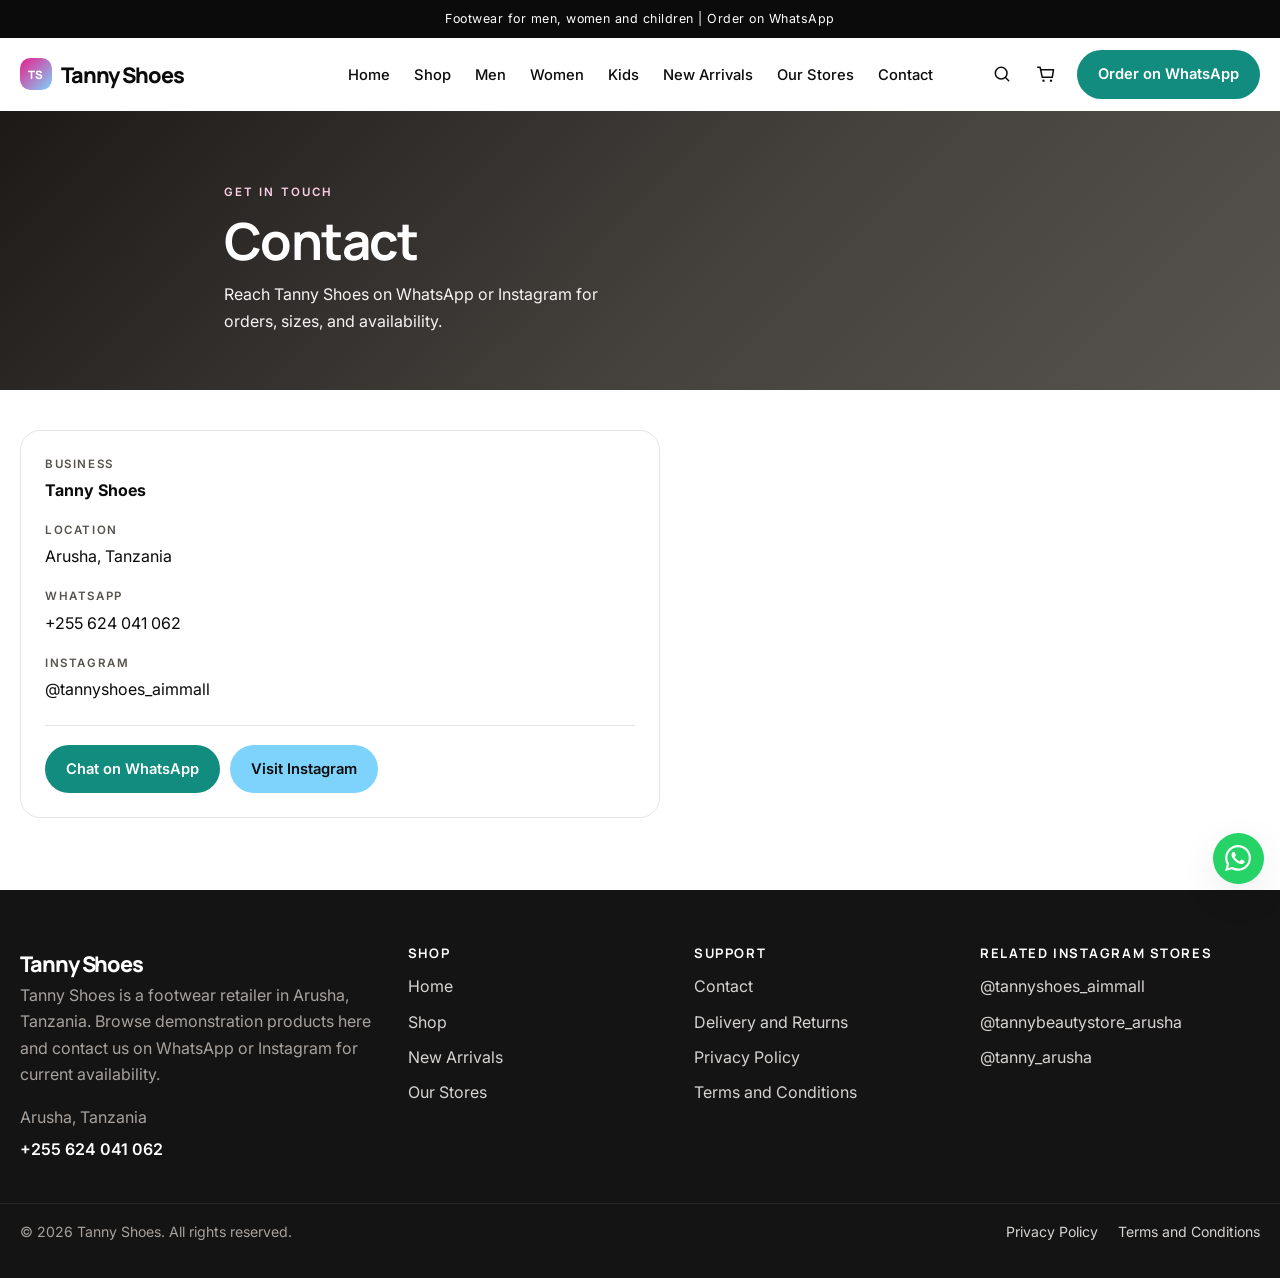
<file: preview/contact.html>
<!DOCTYPE html>
<html lang="en-TZ">
<head>
  <meta charset="utf-8">
  <meta name="viewport" content="width=device-width, initial-scale=1">
  <meta name="description" content="Contact Tanny Shoes in Arusha, Tanzania on WhatsApp or Instagram.">
  <meta name="theme-color" content="#E91E8C">
  <title>Contact — Tanny Shoes</title>
  <link rel="preconnect" href="https://fonts.googleapis.com">
  <link href="https://fonts.googleapis.com/css2?family=Inter:wght@400;500;600&family=Manrope:wght@500;600;700;800&display=swap" rel="stylesheet">
  <link rel="stylesheet" href="../wp-content/themes/solehaus/assets/css/main.css">
  <style>:root { --sh-accent: #E91E8C; --sh-accent-secondary: #7DD3FC; }</style>
</head>
<body data-page="contact">
  <div id="app-header"></div>
  <main id="primary" class="sh-main">
    <div id="page-content"></div>
  </main>
  <div id="app-footer"></div>
  <script src="config.js"></script>
  <script src="layout.js"></script>
  <script src="pages.js"></script>
</body>
</html>
</file>
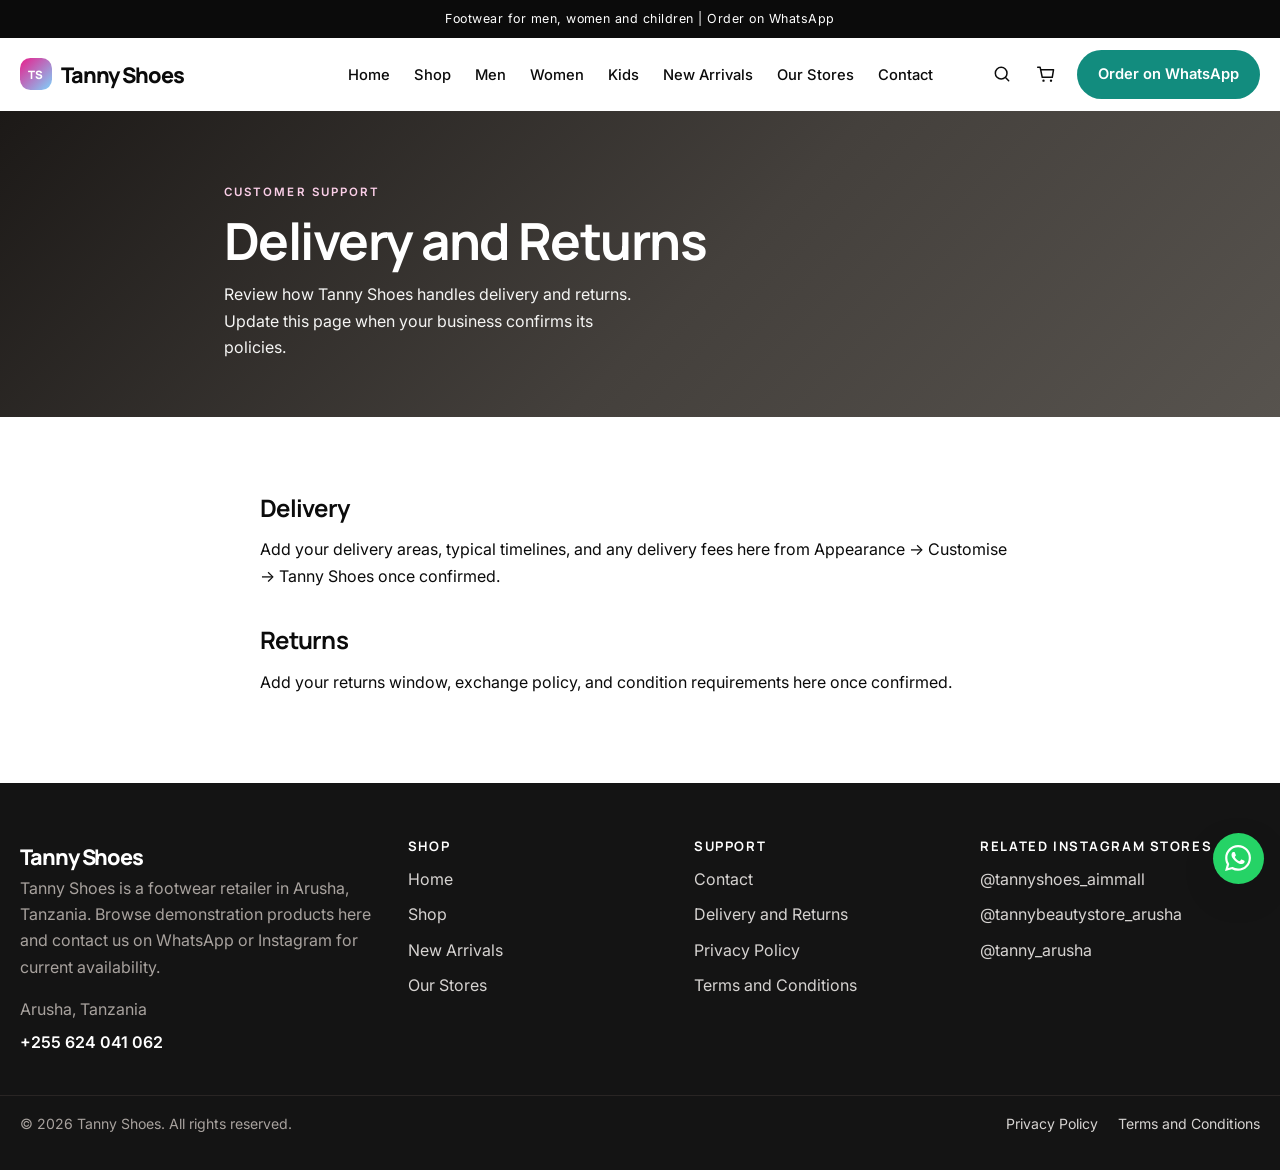
<file: preview/delivery.html>
<!DOCTYPE html>
<html lang="en-TZ">
<head>
  <meta charset="utf-8">
  <meta name="viewport" content="width=device-width, initial-scale=1">
  <meta name="description" content="Delivery and returns information for Tanny Shoes in Arusha, Tanzania.">
  <meta name="theme-color" content="#E91E8C">
  <title>Delivery and Returns — Tanny Shoes</title>
  <link rel="preconnect" href="https://fonts.googleapis.com">
  <link href="https://fonts.googleapis.com/css2?family=Inter:wght@400;500;600&family=Manrope:wght@500;600;700;800&display=swap" rel="stylesheet">
  <link rel="stylesheet" href="../wp-content/themes/solehaus/assets/css/main.css">
  <style>:root { --sh-accent: #E91E8C; --sh-accent-secondary: #7DD3FC; }</style>
</head>
<body data-page="delivery">
  <div id="app-header"></div>
  <main id="primary" class="sh-main">
    <div id="page-content"></div>
  </main>
  <div id="app-footer"></div>
  <script src="config.js"></script>
  <script src="layout.js"></script>
  <script src="pages.js"></script>
</body>
</html>
</file>
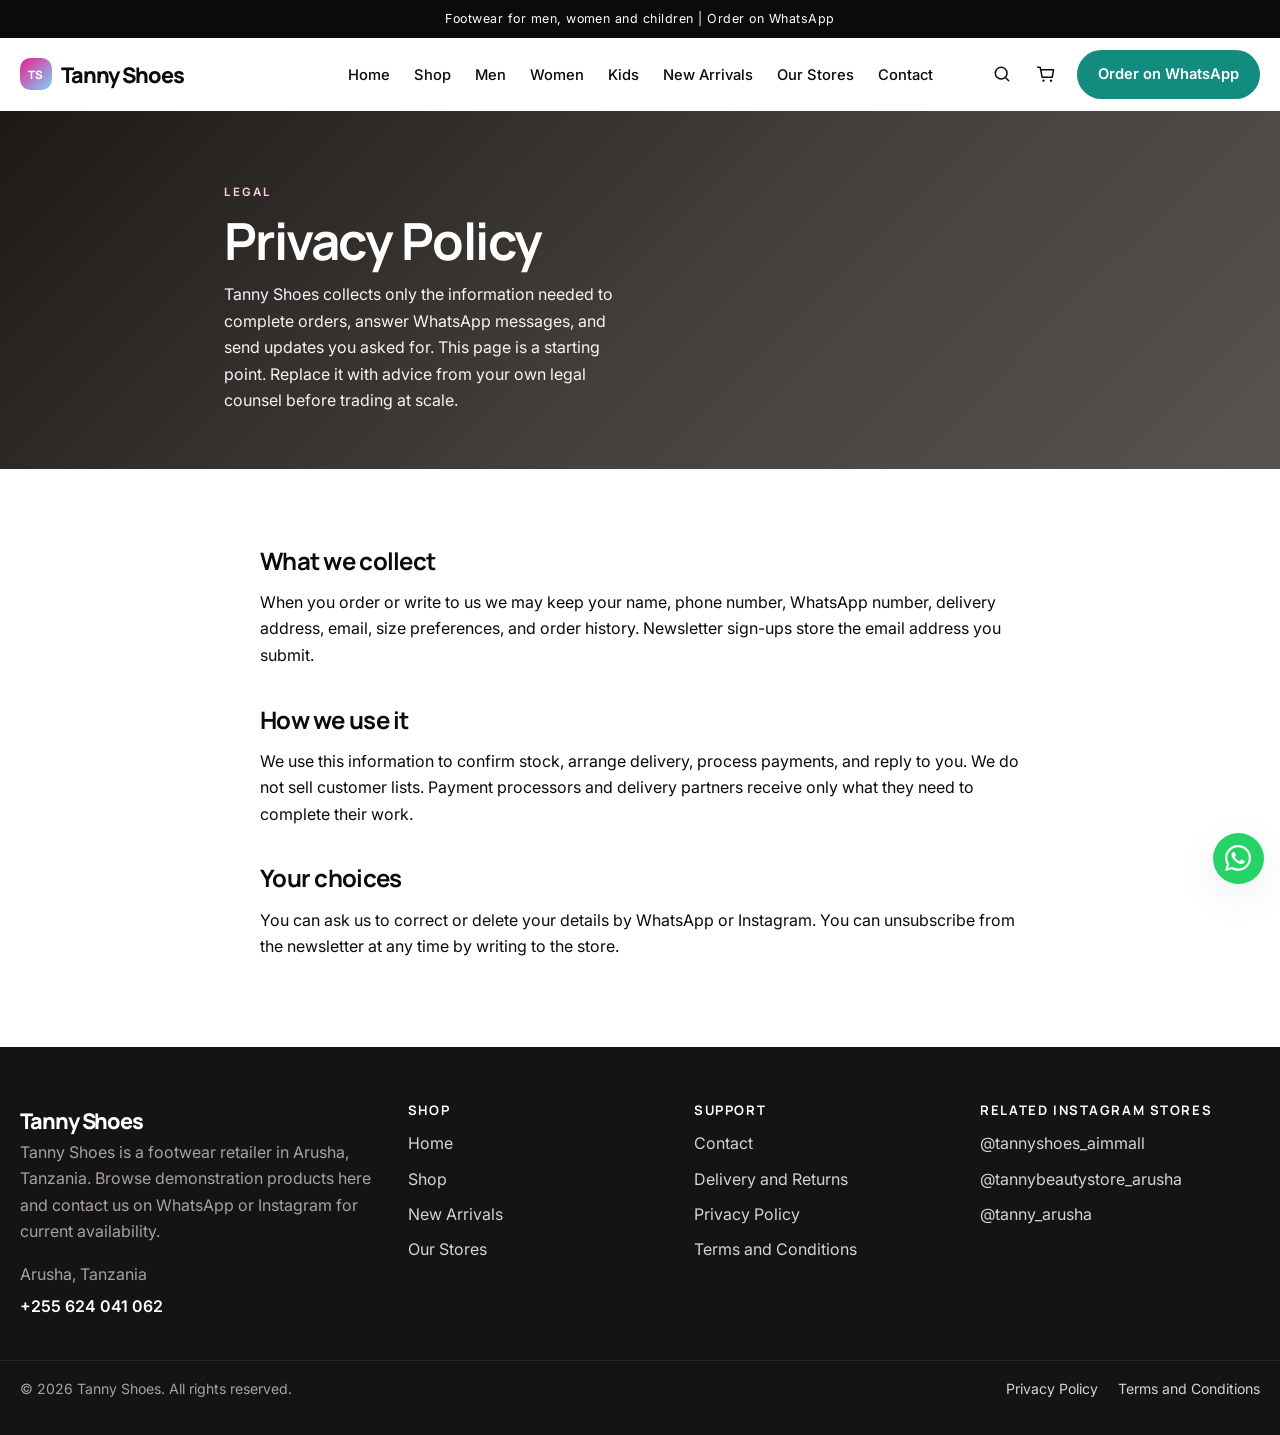
<file: preview/privacy.html>
<!DOCTYPE html>
<html lang="en-TZ">
<head>
  <meta charset="utf-8">
  <meta name="viewport" content="width=device-width, initial-scale=1">
  <meta name="description" content="Privacy Policy for Tanny Shoes in Arusha, Tanzania.">
  <meta name="theme-color" content="#E91E8C">
  <title>Privacy Policy — Tanny Shoes</title>
  <link rel="preconnect" href="https://fonts.googleapis.com">
  <link href="https://fonts.googleapis.com/css2?family=Inter:wght@400;500;600&family=Manrope:wght@500;600;700;800&display=swap" rel="stylesheet">
  <link rel="stylesheet" href="../wp-content/themes/solehaus/assets/css/main.css">
  <style>:root { --sh-accent: #E91E8C; --sh-accent-secondary: #7DD3FC; }</style>
</head>
<body data-page="privacy">
  <div id="app-header"></div>
  <main id="primary" class="sh-main">
    <div id="page-content"></div>
  </main>
  <div id="app-footer"></div>
  <script src="config.js"></script>
  <script src="layout.js"></script>
  <script src="pages.js"></script>
</body>
</html>
</file>
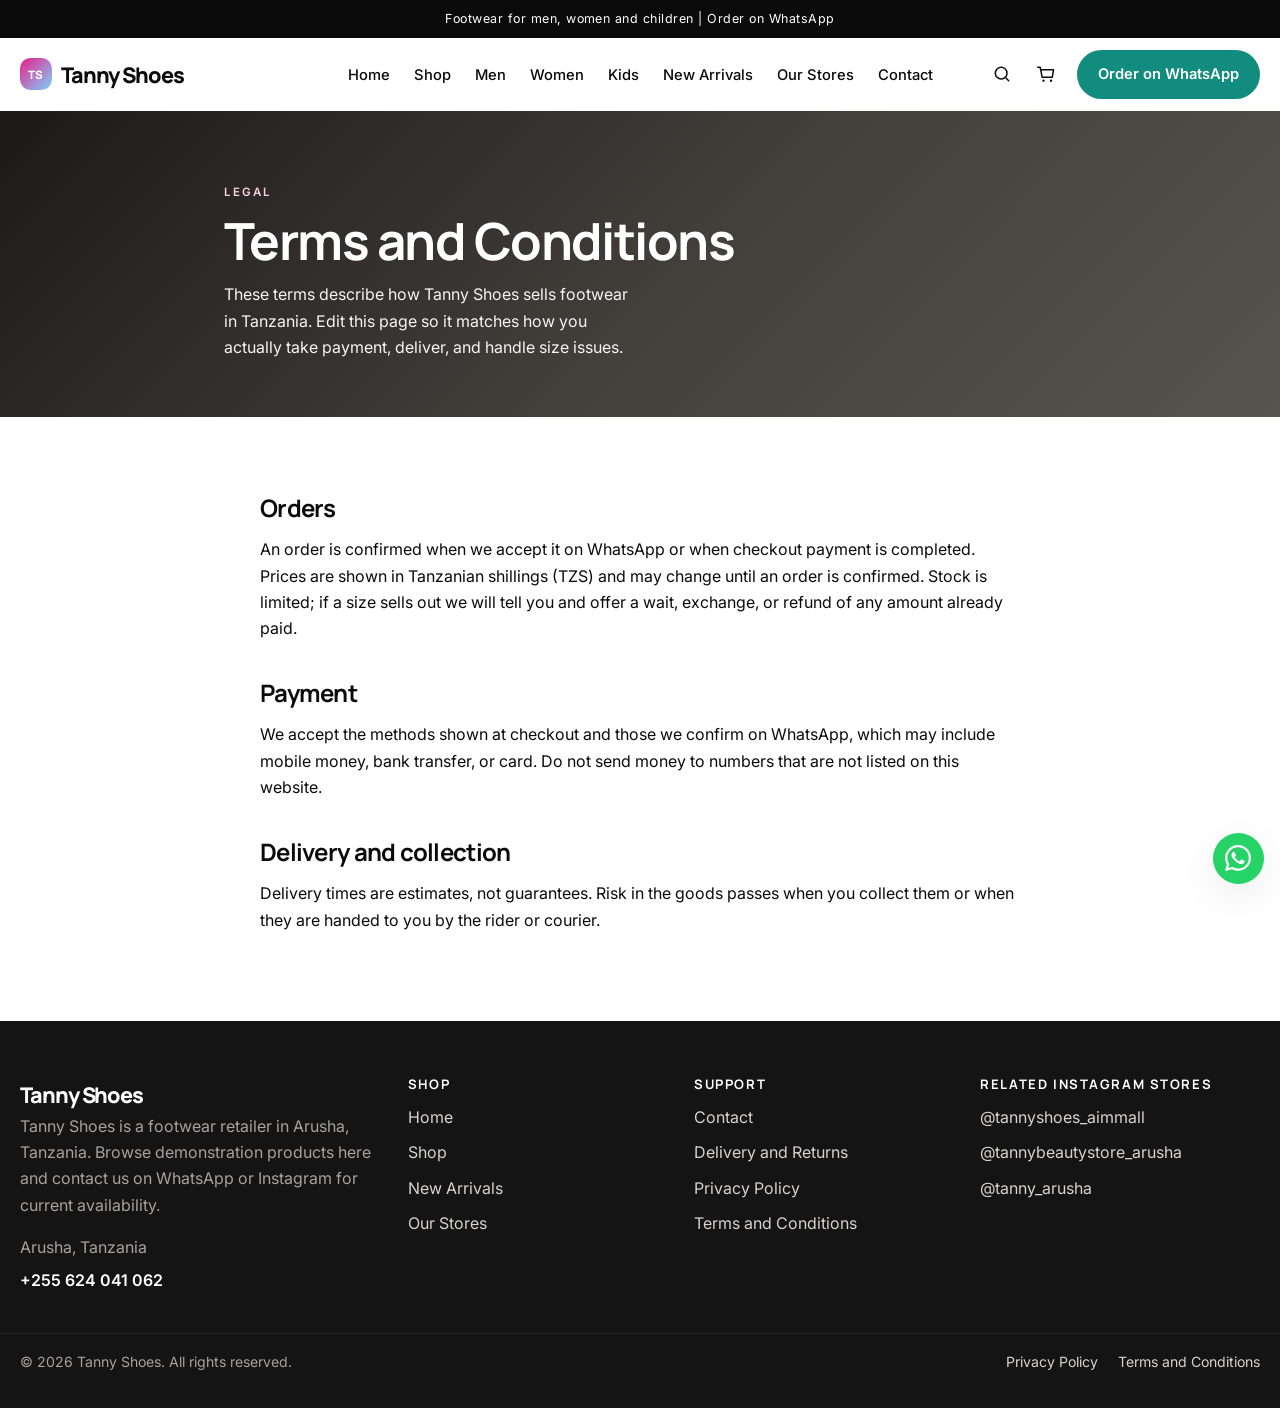
<file: preview/terms.html>
<!DOCTYPE html>
<html lang="en-TZ">
<head>
  <meta charset="utf-8">
  <meta name="viewport" content="width=device-width, initial-scale=1">
  <meta name="description" content="Terms and Conditions for Tanny Shoes in Arusha, Tanzania.">
  <meta name="theme-color" content="#E91E8C">
  <title>Terms and Conditions — Tanny Shoes</title>
  <link rel="preconnect" href="https://fonts.googleapis.com">
  <link href="https://fonts.googleapis.com/css2?family=Inter:wght@400;500;600&family=Manrope:wght@500;600;700;800&display=swap" rel="stylesheet">
  <link rel="stylesheet" href="../wp-content/themes/solehaus/assets/css/main.css">
  <style>:root { --sh-accent: #E91E8C; --sh-accent-secondary: #7DD3FC; }</style>
</head>
<body data-page="terms">
  <div id="app-header"></div>
  <main id="primary" class="sh-main">
    <div id="page-content"></div>
  </main>
  <div id="app-footer"></div>
  <script src="config.js"></script>
  <script src="layout.js"></script>
  <script src="pages.js"></script>
</body>
</html>
</file>
<file: wp-content/themes/solehaus/assets/css/main.css>
/* Solehaus — storefront styles */

:root {
  --sh-ink: #0b0b0b;
  --sh-paper: #ffffff;
  --sh-mist: #f5f5f4;
  --sh-line: #e7e5e4;
  --sh-muted: #57534e;
  --sh-stone: #a8a29e;
  --sh-accent: #e91e8c;
  --sh-accent-dark: #be185d;
  --sh-accent-secondary: #7dd3fc;
  --sh-accent-secondary-dark: #0284c7;
  --sh-whatsapp: #128c7e;
  --sh-shadow: 0 12px 40px rgba(11, 11, 11, 0.08);
  --sh-radius: 1.25rem;
  --sh-radius-sm: 0.9rem;
  --sh-header: 4.5rem;
  --sh-announce: 2.4rem;
  --sh-max: 1240px;
  --sh-font: Inter, system-ui, -apple-system, "Segoe UI", sans-serif;
  --sh-display: Manrope, Inter, system-ui, sans-serif;
}

*,
*::before,
*::after {
  box-sizing: border-box;
}

html {
  scroll-behavior: smooth;
}

body {
  margin: 0;
  color: var(--sh-ink);
  background: var(--sh-paper);
  font-family: var(--sh-font);
  font-size: 1rem;
  line-height: 1.65;
  -webkit-font-smoothing: antialiased;
  overflow-x: hidden;
}

img {
  max-width: 100%;
  display: block;
  border: 0;
}

a {
  color: inherit;
  text-decoration: none;
}

button,
input,
select {
  font: inherit;
}

h1, h2, h3, h4 {
  font-family: var(--sh-display);
  line-height: 1.12;
  letter-spacing: -0.03em;
  margin: 0 0 0.6em;
}

p { margin: 0 0 1em; }

.sh-skip {
  position: absolute;
  left: 1rem;
  top: -4rem;
  z-index: 100;
  background: var(--sh-ink);
  color: #fff;
  padding: 0.6rem 1rem;
  border-radius: 999px;
}

.sh-skip:focus {
  top: 1rem;
}

.sh-sr,
.sh-hp {
  position: absolute;
  width: 1px;
  height: 1px;
  overflow: hidden;
  clip: rect(0 0 0 0);
}

.sh-container {
  width: min(calc(100% - 2rem), var(--sh-max));
  margin-inline: auto;
}

.sh-kicker {
  font-size: 0.72rem;
  letter-spacing: 0.18em;
  text-transform: uppercase;
  font-weight: 600;
  color: var(--sh-accent);
  margin-bottom: 0.6rem;
}

.sh-kicker--light { color: #fbcfe8; }

.sh-center { text-align: center; margin-top: 2rem; }

.sh-text-link {
  font-weight: 600;
  border-bottom: 1px solid var(--sh-ink);
  padding-bottom: 0.1rem;
}

/* Buttons */
.sh-btn {
  display: inline-flex;
  align-items: center;
  justify-content: center;
  gap: 0.4rem;
  min-height: 2.85rem;
  padding: 0.7rem 1.25rem;
  border-radius: 999px;
  border: 1px solid transparent;
  font-weight: 600;
  font-size: 0.92rem;
  cursor: pointer;
  transition: transform 0.2s ease, background 0.2s ease, color 0.2s ease, border-color 0.2s ease;
}

.sh-btn:hover { transform: translateY(-1px); }
.sh-btn:focus-visible {
  outline: 2px solid var(--sh-accent);
  outline-offset: 3px;
}

.sh-btn--dark { background: var(--sh-ink); color: #fff; }
.sh-btn--dark:hover { background: #1c1917; }
.sh-btn--light { background: #fff; color: var(--sh-ink); }
.sh-btn--accent { background: var(--sh-accent); color: #fff; }
.sh-btn--accent:hover { background: var(--sh-accent-dark); }
.sh-btn--secondary { background: var(--sh-accent-secondary); color: #0b0b0b; }
.sh-btn--secondary:hover { background: var(--sh-accent-secondary-dark); color: #fff; }
.sh-btn--outline {
  background: transparent;
  color: var(--sh-ink);
  border-color: var(--sh-line);
  box-shadow: inset 0 0 0 1px var(--sh-line);
}
.sh-btn--outline:hover {
  border-color: var(--sh-ink);
  box-shadow: inset 0 0 0 1px var(--sh-ink);
  transform: translateY(-1px);
}
.sh-btn--whatsapp { background: var(--sh-whatsapp); color: #fff; }
.sh-btn--whatsapp:hover { background: #0e7a6e; }
.sh-btn--header { display: none; }
.sh-btn--block { width: 100%; margin-top: 0.75rem; }

.sh-icon-btn {
  width: 2.6rem;
  height: 2.6rem;
  border: 0;
  background: transparent;
  color: inherit;
  display: inline-flex;
  align-items: center;
  justify-content: center;
  border-radius: 999px;
  cursor: pointer;
  position: relative;
}

.sh-icon-btn:hover,
.sh-icon-btn:focus-visible {
  background: var(--sh-mist);
  outline: none;
}

/* Announcement + header */
.sh-announce {
  background: var(--sh-ink);
  color: #fff;
  text-align: center;
  font-size: 0.78rem;
  letter-spacing: 0.04em;
  min-height: var(--sh-announce);
  display: flex;
  align-items: center;
  justify-content: center;
  padding: 0.45rem 1rem;
}

.sh-announce p { margin: 0; }

.sh-header {
  position: sticky;
  top: 0;
  z-index: 50;
  background: rgba(255,255,255,0.92);
  backdrop-filter: blur(16px);
  border-bottom: 1px solid transparent;
  transition: box-shadow 0.2s ease, border-color 0.2s ease;
  isolation: isolate;
}

.sh-header.is-compact {
  border-bottom-color: var(--sh-line);
  box-shadow: 0 8px 24px rgba(11,11,11,0.04);
}

.sh-header__inner {
  min-height: var(--sh-header);
  display: grid;
  grid-template-columns: auto 1fr auto;
  align-items: center;
  gap: 1rem;
}

.sh-logo img,
.custom-logo {
  max-height: 40px;
  width: auto;
}

.sh-logo__word {
  font-family: var(--sh-display);
  font-weight: 800;
  letter-spacing: -0.05em;
  font-size: 1.35rem;
}

.sh-logo__mark {
  display: inline-flex;
  align-items: center;
  gap: 0.55rem;
}

.sh-logo__icon {
  width: 2rem;
  height: 2rem;
  border-radius: 0.65rem;
  background: linear-gradient(135deg, var(--sh-accent), var(--sh-accent-secondary));
  color: #fff;
  display: inline-flex;
  align-items: center;
  justify-content: center;
  font-size: 0.72rem;
  font-weight: 800;
  letter-spacing: 0.02em;
}

.sh-logo__word--light { color: #fff; }

.sh-nav-wrap { display: none; }

.sh-nav {
  list-style: none;
  margin: 0;
  padding: 0;
  display: flex;
  gap: 1.5rem;
}

.sh-nav a {
  font-size: 0.92rem;
  font-weight: 500;
  position: relative;
}

.sh-nav a:hover::after,
.sh-nav a:focus-visible::after {
  content: "";
  position: absolute;
  left: 0;
  right: 0;
  bottom: -0.35rem;
  height: 2px;
  background: var(--sh-accent);
}

.sh-header__actions {
  display: flex;
  align-items: center;
  gap: 0.15rem;
  justify-self: end;
}

.sh-cart-count {
  position: absolute;
  top: 0.15rem;
  right: 0.1rem;
  min-width: 1.05rem;
  height: 1.05rem;
  border-radius: 999px;
  background: var(--sh-accent);
  color: #fff;
  font-size: 0.65rem;
  font-weight: 700;
  display: inline-flex;
  align-items: center;
  justify-content: center;
  padding: 0 0.25rem;
}

.sh-cart-count[data-count="0"] { display: none; }

.sh-nav-toggle span {
  display: block;
  width: 1.15rem;
  height: 1.5px;
  background: currentColor;
  margin: 4px 0;
}

.sh-cart-link { position: relative; }

/* Mobile nav */
@media (max-width: 959px) {
  .sh-header__inner {
    position: relative;
  }

  .sh-nav-wrap {
    display: none;
    position: absolute;
    left: 0;
    right: 0;
    top: 100%;
    background: #fff;
    border-bottom: 1px solid var(--sh-line);
    padding: 0.5rem 1rem 1.25rem;
  }
  .sh-nav-wrap.is-open { display: block; }
  .sh-nav { flex-direction: column; gap: 0; }
  .sh-nav a { display: block; padding: 0.85rem 0; border-bottom: 1px solid var(--sh-line); }
}

@media (min-width: 960px) {
  .sh-nav-toggle { display: none; }
  .sh-nav-wrap { display: block; justify-self: center; }
  .sh-header__inner { grid-template-columns: 1fr auto 1fr; }
  .sh-btn--header { display: inline-flex; margin-left: 0.5rem; }
}

/* Search */
.sh-search[hidden] { display: none; }
.sh-search {
  position: fixed;
  inset: 0;
  background: rgba(11,11,11,0.45);
  z-index: 80;
  display: grid;
  place-items: start center;
  padding: 12vh 1rem 1rem;
}

.sh-search__panel {
  width: min(560px, 100%);
  background: #fff;
  border-radius: var(--sh-radius);
  padding: 1.25rem;
  box-shadow: var(--sh-shadow);
}

.sh-search__top {
  display: flex;
  justify-content: space-between;
  align-items: center;
  margin-bottom: 1rem;
}

.sh-search__form {
  display: flex;
  gap: 0.5rem;
}

.sh-search__form input,
.sh-news__form input,
.sh-card select,
.sh-page input[type="search"] {
  flex: 1;
  border: 1px solid var(--sh-line);
  border-radius: 999px;
  padding: 0.75rem 1rem;
  background: var(--sh-mist);
}

.sh-search__form input:focus,
.sh-news__form input:focus,
.sh-card select:focus,
.sh-page input:focus {
  outline: 2px solid var(--sh-accent);
  outline-offset: 1px;
  background: #fff;
}

/* Hero */
.sh-hero {
  position: relative;
  min-height: clamp(520px, 78vh, 820px);
  display: grid;
  align-items: end;
  color: #fff;
  overflow: hidden;
  background: #1c1917;
}

.sh-hero__media,
.sh-hero__overlay {
  position: absolute;
  inset: 0;
}

.sh-hero__media {
  background: linear-gradient(135deg, #292524 0%, #44403c 100%);
}

.sh-hero__media img {
  width: 100%;
  height: 100%;
  object-fit: cover;
  object-position: center 20%;
}

.sh-hero__overlay {
  background: linear-gradient(180deg, rgba(11,11,11,0.15) 0%, rgba(11,11,11,0.55) 55%, rgba(11,11,11,0.78) 100%);
}

.sh-hero__content {
  position: relative;
  z-index: 1;
  width: min(calc(100% - 2rem), var(--sh-max));
  margin-inline: auto;
  padding: clamp(3rem, 10vw, 4.5rem) 0 clamp(2rem, 8vw, 3.5rem);
  max-width: 760px;
}

.sh-hero h1 {
  font-size: clamp(2.1rem, 8vw, 5.2rem);
  font-weight: 800;
  max-width: 14ch;
}

.sh-hero__lead {
  font-size: clamp(0.98rem, 2.8vw, 1.08rem);
  max-width: 42ch;
  color: #f5f5f4;
}

.sh-hero__actions {
  display: flex;
  flex-wrap: wrap;
  gap: 0.7rem;
  margin: 1.5rem 0 1.2rem;
}

.sh-hero__trust {
  font-size: 0.82rem;
  letter-spacing: 0.08em;
  text-transform: uppercase;
  color: #d6d3d1;
}

/* Sections */
.sh-section { padding: clamp(3rem, 8vw, 4.5rem) 0; }
.sh-section--mist { background: var(--sh-mist); }

.sh-section__head {
  max-width: 40rem;
  margin-bottom: 2.2rem;
}

.sh-section__head h2,
.sh-story h2,
.sh-promo h2,
.sh-news h2 {
  font-size: clamp(1.8rem, 4vw, 2.8rem);
}

.sh-section__head p,
.sh-story p {
  color: var(--sh-muted);
}

.sh-section__head--row {
  display: flex;
  justify-content: space-between;
  align-items: end;
  gap: 1rem;
  max-width: none;
  flex-wrap: wrap;
}

/* Categories */
.sh-cats {
  display: grid;
  grid-template-columns: repeat(2, minmax(0, 1fr));
  gap: 0.85rem;
}

.sh-cat {
  position: relative;
  display: block;
  border-radius: var(--sh-radius);
  overflow: hidden;
  aspect-ratio: 4 / 5;
  color: #fff;
  box-shadow: var(--sh-shadow);
  background: var(--sh-mist);
}

.sh-cat img {
  position: absolute;
  inset: 0;
  width: 100%;
  height: 100%;
  max-width: none;
  object-fit: cover;
  transition: transform 0.5s ease;
}

.sh-cat:hover img,
.sh-cat:focus-visible img { transform: scale(1.06); }

.sh-cat__label {
  position: absolute;
  inset: auto 0 0;
  z-index: 1;
  padding: 1.1rem;
  background: linear-gradient(transparent, rgba(11,11,11,0.75));
  display: flex;
  justify-content: space-between;
  align-items: end;
  gap: 0.5rem;
  flex-wrap: wrap;
}

.sh-cat__label strong { font-family: var(--sh-display); font-size: clamp(0.92rem, 2.5vw, 1.05rem); }
.sh-cat__label em { font-style: normal; font-size: 0.78rem; opacity: 0.9; white-space: nowrap; }

/* Product cards */
.sh-products--grid {
  display: grid;
  grid-template-columns: 1fr;
  gap: 1.25rem;
}

.sh-card {
  background: #fff;
  border-radius: calc(var(--sh-radius) + 0.15rem);
  overflow: hidden;
  box-shadow: 0 1px 2px rgba(11, 11, 11, 0.04), 0 8px 24px rgba(11, 11, 11, 0.03);
  border: 1px solid rgba(231, 229, 228, 0.95);
  transition: transform 0.28s ease, box-shadow 0.28s ease, border-color 0.28s ease;
  display: flex;
  flex-direction: column;
  height: 100%;
  min-width: 0;
}

.sh-card:hover,
.sh-card:focus-within {
  transform: translateY(-6px);
  box-shadow: 0 10px 30px rgba(11, 11, 11, 0.08);
  border-color: rgba(233, 30, 140, 0.18);
}

.sh-card__media {
  position: relative;
  display: block;
  background: linear-gradient(180deg, #fafafa 0%, var(--sh-mist) 100%);
  aspect-ratio: 1;
  overflow: hidden;
}

.sh-card__media-inner {
  display: flex;
  align-items: center;
  justify-content: center;
  width: 100%;
  height: 100%;
  padding: clamp(0.85rem, 3vw, 1.35rem);
}

.sh-card__media img {
  width: 100%;
  height: 100%;
  max-width: none;
  object-fit: contain;
  object-position: center;
  transition: transform 0.45s ease;
  filter: drop-shadow(0 10px 18px rgba(11, 11, 11, 0.08));
}

.sh-card:hover .sh-card__media img,
.sh-card:focus-within .sh-card__media img {
  transform: scale(1.05);
}

.sh-badge {
  position: absolute;
  top: 0.85rem;
  left: 0.85rem;
  z-index: 2;
  font-size: 0.64rem;
  letter-spacing: 0.1em;
  text-transform: uppercase;
  font-weight: 700;
  padding: 0.38rem 0.62rem;
  border-radius: 999px;
  background: var(--sh-ink);
  color: #fff;
  box-shadow: 0 4px 14px rgba(11, 11, 11, 0.12);
}

.sh-badge--sale { background: var(--sh-accent); }
.sh-badge--demo { background: var(--sh-accent-secondary-dark); }
.sh-badge--new { background: var(--sh-ink); }

.sh-card__body {
  padding: clamp(0.95rem, 2.5vw, 1.15rem);
  display: flex;
  flex-direction: column;
  gap: 0.65rem;
  flex: 1;
  min-width: 0;
}

.sh-card__top {
  min-height: 1rem;
}

.sh-card__category {
  margin: 0;
  font-size: 0.68rem;
  letter-spacing: 0.14em;
  text-transform: uppercase;
  color: var(--sh-accent);
  font-weight: 700;
}

.sh-card__title {
  font-size: clamp(0.98rem, 2.4vw, 1.06rem);
  margin: 0;
  line-height: 1.35;
  min-height: 2.7em;
}

.sh-card__title a {
  display: -webkit-box;
  -webkit-box-orient: vertical;
  -webkit-line-clamp: 2;
  overflow: hidden;
}

.sh-card__title a:hover {
  color: var(--sh-accent);
}

.sh-card__price-row {
  margin-top: auto;
}

.sh-card__price {
  display: flex;
  flex-wrap: wrap;
  gap: 0.45rem 0.65rem;
  align-items: baseline;
  margin: 0;
}

.sh-price {
  font-family: var(--sh-display);
  font-weight: 800;
  font-size: clamp(1rem, 2.5vw, 1.12rem);
  font-variant-numeric: tabular-nums;
  letter-spacing: -0.02em;
}

.sh-price--was {
  color: var(--sh-stone);
  font-weight: 500;
  font-size: 0.86rem;
}

.sh-card__sizes {
  display: grid;
  gap: 0.35rem;
}

.sh-card__sizes-label {
  font-size: 0.72rem;
  font-weight: 600;
  letter-spacing: 0.08em;
  text-transform: uppercase;
  color: var(--sh-muted);
}

.sh-card__sizes select,
.sh-card select.sh-size {
  width: 100%;
  min-height: 2.65rem;
  padding: 0.65rem 2.2rem 0.65rem 0.85rem;
  border: 1px solid var(--sh-line);
  border-radius: 0.85rem;
  background: #fff url("data:image/svg+xml,%3Csvg xmlns='http://www.w3.org/2000/svg' width='16' height='16' viewBox='0 0 24 24' fill='none'%3E%3Cpath d='M6 9l6 6 6-6' stroke='%2357534e' stroke-width='1.8' stroke-linecap='round' stroke-linejoin='round'/%3E%3C/svg%3E") no-repeat right 0.85rem center;
  appearance: none;
  color: var(--sh-ink);
  font-size: 0.88rem;
  font-weight: 500;
}

.sh-card__sizes select:focus,
.sh-card select.sh-size:focus {
  outline: 2px solid var(--sh-accent);
  outline-offset: 1px;
  border-color: transparent;
}

.sh-card__actions {
  display: flex;
  flex-direction: column;
  gap: 0.5rem;
  margin-top: 0.35rem;
  min-width: 0;
}

.sh-card__actions .sh-btn {
  width: 100%;
  min-width: 0;
  max-width: 100%;
  min-height: 2.65rem;
  padding: 0.6rem 0.75rem;
  font-size: clamp(0.76rem, 2.1vw, 0.82rem);
  line-height: 1.25;
  white-space: normal;
  text-align: center;
  text-wrap: balance;
}

.sh-card__actions .sh-btn--whatsapp {
  box-shadow: 0 8px 18px rgba(18, 140, 126, 0.18);
}

.sh-rail {
  display: grid;
  grid-auto-flow: column;
  grid-auto-columns: minmax(280px, 82%);
  gap: 1rem;
  overflow-x: auto;
  scroll-snap-type: x mandatory;
  padding: 0.15rem 0 0.85rem;
  scrollbar-width: thin;
}

.sh-rail .sh-card {
  scroll-snap-align: start;
  min-height: 100%;
}

.sh-card--wide .sh-card__media {
  aspect-ratio: 4 / 5;
}

.sh-card--wide .sh-card__media-inner {
  padding: 1.15rem;
}

.sh-section__head--center {
  text-align: center;
  margin-inline: auto;
}

.sh-community__stat {
  font-family: var(--sh-display);
  font-weight: 700;
  font-size: 1.05rem;
  color: var(--sh-accent);
}

.sh-stores {
  display: grid;
  gap: 1rem;
}

.sh-store-card {
  padding: 1.4rem;
  border: 1px solid var(--sh-line);
  border-radius: var(--sh-radius);
  background: #fff;
  box-shadow: 0 1px 0 rgba(11, 11, 11, 0.04);
}

.sh-store-card h3 {
  font-size: 1.15rem;
  margin-bottom: 0.35rem;
}

.sh-store-card__handle {
  color: var(--sh-accent);
  font-weight: 600;
  margin: 0 0 0.6rem;
}

.sh-store-card p {
  color: var(--sh-muted);
  margin: 0 0 0.8rem;
}

.sh-contact--simple .sh-contact__card {
  max-width: 640px;
}

.sh-contact__actions {
  display: flex;
  flex-wrap: wrap;
  gap: 0.6rem;
  margin-top: 1.4rem;
  padding-top: 1.2rem;
  border-top: 1px solid var(--sh-line);
}

.sh-footer__location,
.sh-footer__wa {
  margin: 0.4rem 0 0;
}

.sh-footer__wa a {
  color: #fff;
  font-weight: 600;
}

/* Promo */
.sh-promo {
  position: relative;
  min-height: 380px;
  display: grid;
  place-items: center;
  text-align: center;
  color: #fff;
  overflow: hidden;
}

.sh-promo__bg,
.sh-promo__overlay { position: absolute; inset: 0; }
.sh-promo__bg {
  width: 100%;
  height: 100%;
  max-width: none;
  object-fit: cover;
  object-position: center;
}
.sh-promo__overlay { background: rgba(11,11,11,0.55); }
.sh-promo__content { position: relative; z-index: 1; padding: 4rem 1rem; }
.sh-promo__content p { max-width: 36ch; margin-inline: auto; }

/* Benefits */
.sh-benefits {
  display: grid;
  gap: 1rem;
}

.sh-benefit {
  padding: 1.4rem;
  border: 1px solid var(--sh-line);
  border-radius: var(--sh-radius);
  background: #fff;
}

.sh-benefit__icon {
  font-family: var(--sh-display);
  font-weight: 800;
  color: var(--sh-accent);
  display: block;
  margin-bottom: 0.6rem;
}

.sh-benefit h3 { font-size: 1.15rem; }
.sh-benefit p { color: var(--sh-muted); margin: 0; }

/* Story */
.sh-story { padding: clamp(3rem, 8vw, 4.5rem) 0; }
.sh-story__grid {
  display: grid;
  gap: 2rem;
  align-items: center;
}

.sh-story__media {
  aspect-ratio: 4 / 5;
  overflow: hidden;
  border-radius: var(--sh-radius);
  background: var(--sh-mist);
}

.sh-story__media img {
  width: 100%;
  height: 100%;
  max-width: none;
  object-fit: cover;
}

.sh-story__copy { max-width: 36rem; }

/* Reviews */
.sh-reviews {
  display: grid;
  gap: 1rem;
}

.sh-review {
  margin: 0;
  padding: 1.4rem;
  border-radius: var(--sh-radius);
  border: 1px solid var(--sh-line);
  background: #fff;
}

.sh-review__top {
  display: flex;
  gap: 0.8rem;
  align-items: center;
  margin-bottom: 0.7rem;
}

.sh-review__top img {
  width: 52px;
  height: 52px;
  border-radius: 50%;
  object-fit: cover;
}

.sh-review__top strong { display: block; }
.sh-review__top span { color: var(--sh-muted); font-size: 0.88rem; }
.sh-review blockquote { margin: 0.6rem 0 0; }
.sh-review p { margin: 0; color: var(--sh-muted); }

.sh-stars { color: var(--sh-accent); letter-spacing: 0.1em; }
.sh-stars .is-empty { color: var(--sh-line); }

/* Instagram */
.sh-ig {
  display: grid;
  grid-template-columns: repeat(2, 1fr);
  gap: 0.6rem;
}

.sh-ig__item {
  position: relative;
  display: block;
  border-radius: var(--sh-radius-sm);
  overflow: hidden;
  aspect-ratio: 1;
  background: var(--sh-mist);
}

.sh-ig__item img {
  position: absolute;
  inset: 0;
  width: 100%;
  height: 100%;
  max-width: none;
  object-fit: cover;
  transition: transform 0.4s ease;
}

.sh-ig__item:hover img { transform: scale(1.05); }

/* Newsletter */
.sh-news {
  background: var(--sh-ink);
  color: #fff;
  padding: 3.5rem 0;
}

.sh-news__inner {
  display: grid;
  gap: 1.5rem;
  align-items: center;
}

.sh-news p { color: #d6d3d1; max-width: 42ch; }

.sh-news__form {
  display: flex;
  flex-wrap: wrap;
  gap: 0.5rem;
}

.sh-news__form input {
  min-width: min(100%, 260px);
  background: #fff;
}

.sh-news__status {
  flex-basis: 100%;
  margin: 0.2rem 0 0;
  min-height: 1.2em;
  color: #fed7aa;
}

/* Contact */
.sh-contact {
  display: grid;
  gap: 1rem;
}

.sh-contact__card,
.sh-contact__map {
  border-radius: var(--sh-radius);
  overflow: hidden;
  border: 1px solid var(--sh-line);
}

.sh-contact__card { padding: 1.5rem; }

.sh-contact__list {
  list-style: none;
  margin: 0;
  padding: 0;
  display: grid;
  gap: 1.1rem;
}

.sh-contact__list span {
  display: block;
  font-size: 0.72rem;
  letter-spacing: 0.14em;
  text-transform: uppercase;
  color: var(--sh-muted);
  font-weight: 600;
  margin-bottom: 0.2rem;
}

.sh-contact address { font-style: normal; }

.sh-contact__map iframe {
  width: 100%;
  height: 100%;
  min-height: 360px;
  border: 0;
}

.sh-social { display: flex; gap: 1rem; flex-wrap: wrap; }
.sh-social a { font-weight: 600; }
.sh-social--contact { margin-top: 1.4rem; padding-top: 1.2rem; border-top: 1px solid var(--sh-line); }

/* Footer */
.sh-footer {
  background: #141414;
  color: #e7e5e4;
  padding-top: 3.5rem;
}

.sh-footer__grid {
  display: grid;
  gap: 2rem;
  padding-bottom: 2.5rem;
}

.sh-footer h2,
.sh-footer h3 {
  color: #fff;
  font-size: 0.82rem;
  letter-spacing: 0.12em;
  text-transform: uppercase;
}

.sh-footer p { color: #a8a29e; }

.sh-footer__list {
  list-style: none;
  margin: 0;
  padding: 0;
}

.sh-footer__list a {
  display: block;
  padding: 0.28rem 0;
  color: #d6d3d1;
}

.sh-footer__list a:hover { color: #fff; }

.sh-footer__bar {
  border-top: 1px solid #292524;
  padding: 1rem 0 1.3rem;
  font-size: 0.88rem;
}

.sh-footer__bar-inner {
  display: flex;
  flex-wrap: wrap;
  justify-content: space-between;
  gap: 0.6rem;
}

.sh-footer__bar a { margin-left: 1rem; color: #d6d3d1; }

/* Float */
.sh-float {
  position: fixed;
  right: 1rem;
  bottom: 1rem;
  z-index: 40;
  display: flex;
  flex-direction: column;
  gap: 0.6rem;
}

.sh-float__wa,
.sh-float__top {
  width: 3.2rem;
  height: 3.2rem;
  border-radius: 999px;
  display: grid;
  place-items: center;
  border: 0;
  cursor: pointer;
  box-shadow: var(--sh-shadow);
}

.sh-float__wa { background: #25d366; color: #fff; }
.sh-float__top { background: var(--sh-ink); color: #fff; }
.sh-float__top[hidden] { display: none; }

/* Pages */
.sh-page-hero {
  background: linear-gradient(135deg, #1c1917 0%, #44403c 55%, #57534e 100%);
  color: #fff;
  padding: clamp(3rem, 8vw, 4.5rem) 0 clamp(2.5rem, 6vw, 3.5rem);
}

.sh-page-hero__inner {
  max-width: 52rem;
}

.sh-page-hero h1 {
  font-size: clamp(2rem, 6vw, 3.2rem);
  margin: 0.35rem 0 0.75rem;
}

.sh-page-hero__lead {
  margin: 0;
  color: #f5f5f4;
  max-width: 42ch;
}

.sh-page { padding: 2.5rem 0 4.5rem; }
.sh-page--narrow { max-width: 760px; }
.sh-page__header { margin-bottom: 2rem; }
.sh-page__actions {
  display: flex;
  flex-wrap: wrap;
  gap: 0.65rem;
  margin-top: 1.25rem;
}

.sh-prose :where(h2,h3) { margin-top: 1.6em; }
.sh-prose a { text-decoration: underline; }

.sh-story__grid--page {
  align-items: center;
  gap: clamp(1.5rem, 4vw, 3rem);
}

.sh-shop-toolbar {
  display: flex;
  flex-wrap: wrap;
  align-items: center;
  justify-content: space-between;
  gap: 1rem;
  margin-bottom: 1.5rem;
}

.sh-shop-toolbar__filters {
  display: flex;
  flex-wrap: wrap;
  gap: 0.5rem;
}

.sh-shop-toolbar__count {
  margin: 0;
  color: var(--sh-muted);
  font-size: 0.92rem;
}

.sh-chip {
  display: inline-flex;
  align-items: center;
  min-height: 2.35rem;
  padding: 0.45rem 0.9rem;
  border-radius: 999px;
  border: 1px solid var(--sh-line);
  background: #fff;
  font-size: 0.84rem;
  font-weight: 600;
}

.sh-chip:hover,
.sh-chip.is-active {
  border-color: var(--sh-accent);
  color: var(--sh-accent);
}

.sh-breadcrumbs {
  display: flex;
  flex-wrap: wrap;
  gap: 0.45rem;
  align-items: center;
  color: var(--sh-muted);
  font-size: 0.88rem;
  margin-bottom: 1.5rem;
}

.sh-breadcrumbs span { opacity: 0.45; }

.sh-product-page {
  padding-top: 2rem;
}

.sh-product-page__grid {
  display: grid;
  gap: 2rem;
}

.sh-product-page__media {
  position: relative;
  background: linear-gradient(180deg, #fafafa 0%, var(--sh-mist) 100%);
  border-radius: calc(var(--sh-radius) + 0.15rem);
  padding: clamp(1rem, 4vw, 2rem);
  border: 1px solid var(--sh-line);
}

.sh-product-page__media img {
  width: 100%;
  aspect-ratio: 1;
  object-fit: contain;
}

.sh-product-page__media .sh-badge {
  position: absolute;
  top: 1rem;
  left: 1rem;
}

.sh-product-page__summary h1 {
  font-size: clamp(1.6rem, 4vw, 2.4rem);
  margin: 0.35rem 0 0.75rem;
}

.sh-product-page__price {
  margin: 0 0 1rem;
}

.sh-product-page__note {
  color: var(--sh-muted);
  margin-bottom: 1.25rem;
}

.sh-product-page__actions {
  display: flex;
  flex-direction: column;
  gap: 0.65rem;
  margin-top: 1rem;
}

.sh-404 { text-align: left; padding-top: 5rem; }

.sh-blog-grid {
  display: grid;
  gap: 1.2rem;
}

.sh-blog-card {
  border: 1px solid var(--sh-line);
  border-radius: var(--sh-radius);
  padding: 1rem;
}

/* Shop layout */
.sh-shop-layout {
  display: grid;
  gap: 2rem;
  padding: 2.5rem 0 4rem;
}

.sh-shop-intro { color: var(--sh-muted); }

/* Breakpoints */
@media (max-width: 639px) {
  .sh-header__inner {
    gap: 0.5rem;
  }

  .sh-logo__mark span:last-child {
    font-size: 1rem;
    max-width: 9.5rem;
    overflow: hidden;
    text-overflow: ellipsis;
    white-space: nowrap;
  }

  .sh-search__form {
    flex-direction: column;
    align-items: stretch;
  }

  .sh-search__form .sh-btn {
    width: 100%;
  }

  .sh-hero__actions {
    flex-direction: column;
    align-items: stretch;
  }

  .sh-hero__actions .sh-btn {
    width: 100%;
  }

  .sh-contact__actions {
    flex-direction: column;
  }

  .sh-contact__actions .sh-btn {
    width: 100%;
  }

  .sh-section__head--row {
    flex-direction: column;
    align-items: flex-start;
  }
}

@media (min-width: 640px) {
  .sh-cats { grid-template-columns: repeat(3, minmax(0, 1fr)); }
  .sh-products--grid { grid-template-columns: repeat(2, minmax(0, 1fr)); gap: 1.35rem; }
  .sh-card__actions {
    flex-direction: row;
    align-items: stretch;
  }
  .sh-card__actions .sh-btn {
    flex: 1 1 0;
  }
  .sh-story__grid--page { grid-template-columns: 1fr 1fr; }
  .sh-product-page__grid { grid-template-columns: 1.05fr 0.95fr; align-items: start; }
  .sh-benefits { grid-template-columns: repeat(2, 1fr); }
  .sh-ig { grid-template-columns: repeat(3, minmax(0, 1fr)); }
  .sh-rail { grid-auto-columns: minmax(300px, 48%); }
}

@media (min-width: 900px) {
  .sh-cats { grid-template-columns: repeat(4, minmax(0, 1fr)); }
  .sh-stores { grid-template-columns: repeat(3, 1fr); }
  .sh-products--grid { grid-template-columns: repeat(4, minmax(0, 1fr)); gap: 1.5rem; }
  .sh-story__grid { grid-template-columns: 1.05fr 0.95fr; gap: 4rem; }
  .sh-story__media { aspect-ratio: auto; min-height: 420px; max-height: 620px; }
  .sh-news__inner { grid-template-columns: 1fr auto; }
  .sh-footer__grid { grid-template-columns: 1.4fr 1fr 1fr 1.1fr; }
  .sh-shop-layout { grid-template-columns: 260px 1fr; }
  .sh-ig { grid-template-columns: repeat(6, minmax(0, 1fr)); }
  .sh-rail { grid-auto-columns: minmax(320px, 31%); }
}

@media (min-width: 960px) and (max-width: 1100px) {
  .sh-nav { gap: 0.85rem; }
  .sh-nav a { font-size: 0.84rem; }
}

@media (prefers-reduced-motion: reduce) {
  html { scroll-behavior: auto; }
  *, *::before, *::after {
    animation: none !important;
    transition: none !important;
  }
}
</file>
